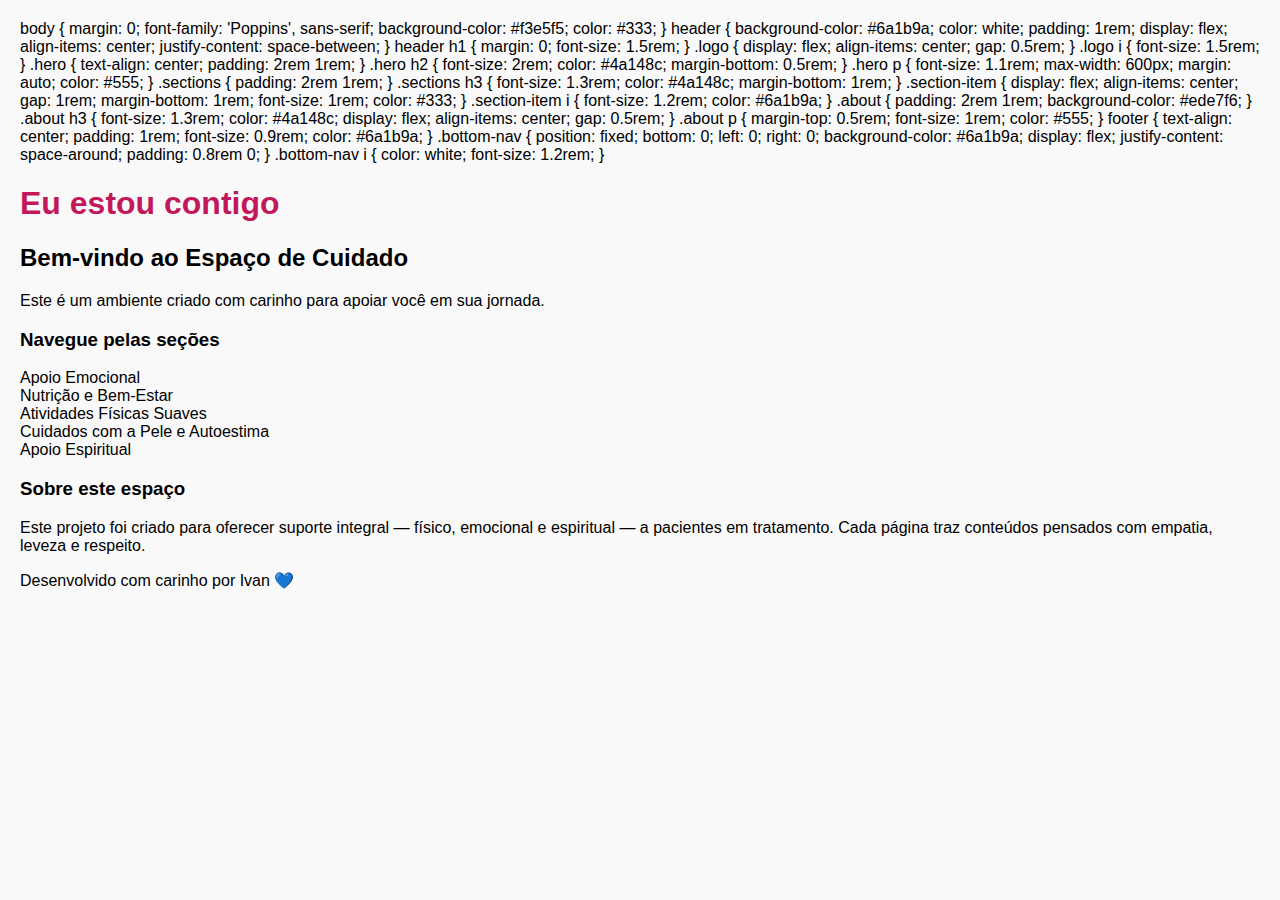
<file: index.html>
<!DOCTYPE html>
<html lang="pt-BR">
<head>
  <link rel="stylesheet" href="style.css">

    body {
      margin: 0;
      font-family: 'Poppins', sans-serif;
      background-color: #f3e5f5;
      color: #333;
    }

    header {
      background-color: #6a1b9a;
      color: white;
      padding: 1rem;
      display: flex;
      align-items: center;
      justify-content: space-between;
    }

    header h1 {
      margin: 0;
      font-size: 1.5rem;
    }

    .logo {
      display: flex;
      align-items: center;
      gap: 0.5rem;
    }

    .logo i {
      font-size: 1.5rem;
    }

    .hero {
      text-align: center;
      padding: 2rem 1rem;
    }

    .hero h2 {
      font-size: 2rem;
      color: #4a148c;
      margin-bottom: 0.5rem;
    }

    .hero p {
      font-size: 1.1rem;
      max-width: 600px;
      margin: auto;
      color: #555;
    }

    .sections {
      padding: 2rem 1rem;
    }

    .sections h3 {
      font-size: 1.3rem;
      color: #4a148c;
      margin-bottom: 1rem;
    }

    .section-item {
      display: flex;
      align-items: center;
      gap: 1rem;
      margin-bottom: 1rem;
      font-size: 1rem;
      color: #333;
    }

    .section-item i {
      font-size: 1.2rem;
      color: #6a1b9a;
    }

    .about {
      padding: 2rem 1rem;
      background-color: #ede7f6;
    }

    .about h3 {
      font-size: 1.3rem;
      color: #4a148c;
      display: flex;
      align-items: center;
      gap: 0.5rem;
    }

    .about p {
      margin-top: 0.5rem;
      font-size: 1rem;
      color: #555;
    }

    footer {
      text-align: center;
      padding: 1rem;
      font-size: 0.9rem;
      color: #6a1b9a;
    }

    .bottom-nav {
      position: fixed;
      bottom: 0;
      left: 0;
      right: 0;
      background-color: #6a1b9a;
      display: flex;
      justify-content: space-around;
      padding: 0.8rem 0;
    }

    .bottom-nav i {
      color: white;
      font-size: 1.2rem;
    }
  </style>
</head>
<body>

  <header>
    <div class="logo">
      <i class="fas fa-heart"></i>
      <h1>Eu estou contigo</h1>
    </div>
    <i class="fas fa-sun"></i>
  </header>

  <section class="hero">
    <h2>Bem-vindo ao Espaço de Cuidado</h2>
    <p>Este é um ambiente criado com carinho para apoiar você em sua jornada.</p>
  </section>

  <section class="sections">
    <h3>Navegue pelas seções</h3>
    <div class="section-item"><i class="fas fa-comment-dots"></i> Apoio Emocional</div>
    <div class="section-item"><i class="fas fa-apple-alt"></i> Nutrição e Bem-Estar</div>
    <div class="section-item"><i class="fas fa-person-walking"></i> Atividades Físicas Suaves</div>
    <div class="section-item"><i class="fas fa-droplet"></i> Cuidados com a Pele e Autoestima</div>
    <div class="section-item"><i class="fas fa-dove"></i> Apoio Espiritual</div>
  </section>

  <section class="about">
    <h3><i class="fas fa-lightbulb"></i> Sobre este espaço</h3>
    <p>Este projeto foi criado para oferecer suporte integral — físico, emocional e espiritual — a pacientes em tratamento. Cada página traz conteúdos pensados com empatia, leveza e respeito.</p>
  </section>

  <footer>
    Desenvolvido com carinho por Ivan 💙
  </footer>

  <div class="bottom-nav">
    <i class="fas fa-home"></i>
    <i class="fas fa-comment"></i>
    <i class="fas fa-envelope"></i>
  </div>

</body>
</html>
</file>
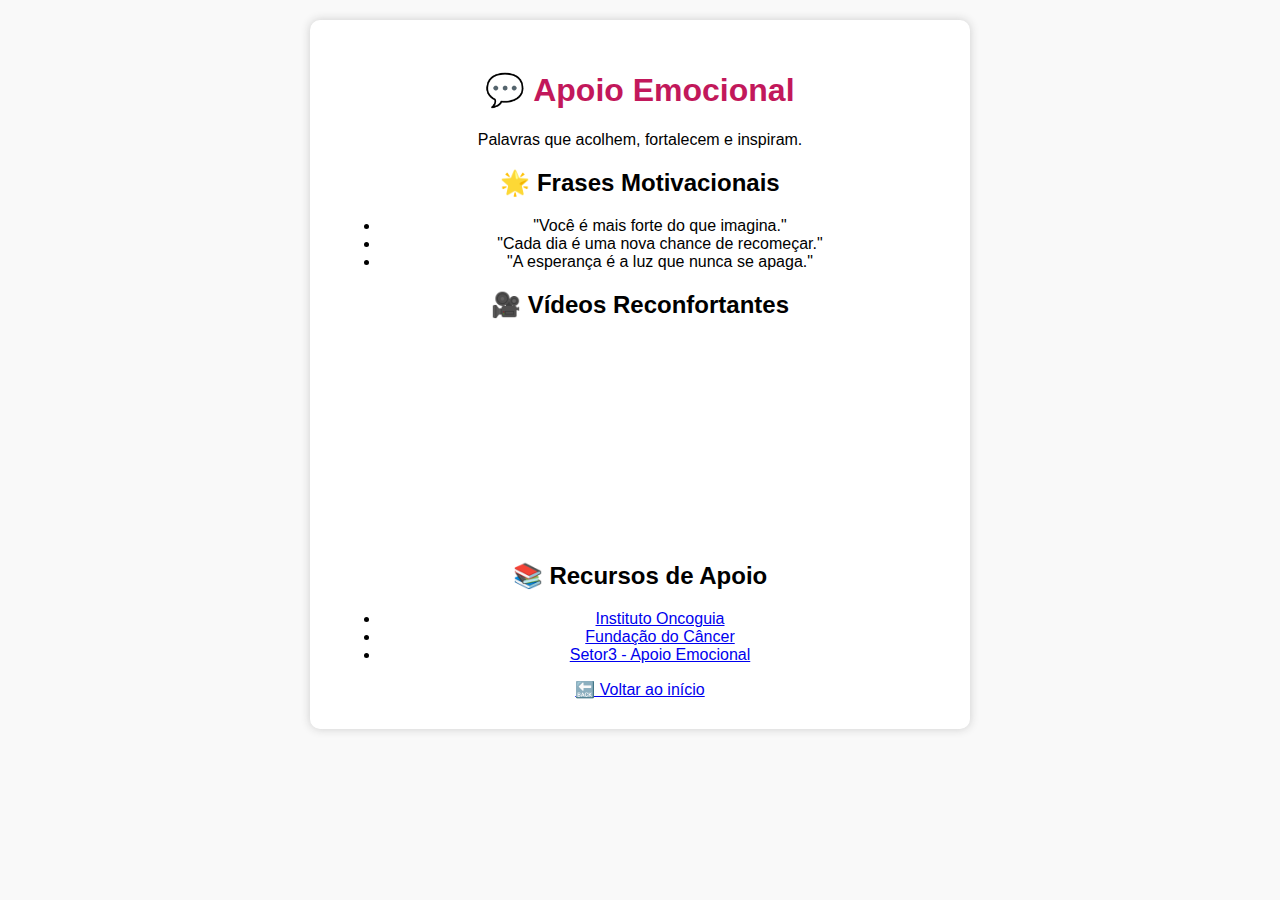
<file: apoio.html>
<!DOCTYPE html>
<html lang="pt-BR">
<head>
  <meta charset="UTF-8" />
  <meta name="viewport" content="width=device-width, initial-scale=1.0" />
  <title>Apoio Emocional</title>
  <link rel="stylesheet" href="style.css" />
</head>
<body>
  <div class="container">
    <h1>💬 Apoio Emocional</h1>
    <p>Palavras que acolhem, fortalecem e inspiram.</p>

    <section>
      <h2>🌟 Frases Motivacionais</h2>
      <ul>
        <li>"Você é mais forte do que imagina."</li>
        <li>"Cada dia é uma nova chance de recomeçar."</li>
        <li>"A esperança é a luz que nunca se apaga."</li>
      </ul>
    </section>

    <section>
      <h2>🎥 Vídeos Reconfortantes</h2>
      <iframe width="100%" height="200" src="https://www.youtube.com/embed/4UZrsTqkcW4" title="Mensagem de Esperança" frameborder="0" allowfullscreen></iframe>
    </section>

    <section>
      <h2>📚 Recursos de Apoio</h2>
      <ul>
        <li><a href="https://www.oncoguia.org.br/" target="_blank">Instituto Oncoguia</a></li>
        <li><a href="https://www.cancer.org.br/" target="_blank">Fundação do Câncer</a></li>
        <li><a href="https://www.setor3.com.br/apoio-emocional/" target="_blank">Setor3 - Apoio Emocional</a></li>
      </ul>
    </section>

    <a href="index.html">🔙 Voltar ao início</a>
  </div>
</body>
</html>
</file>
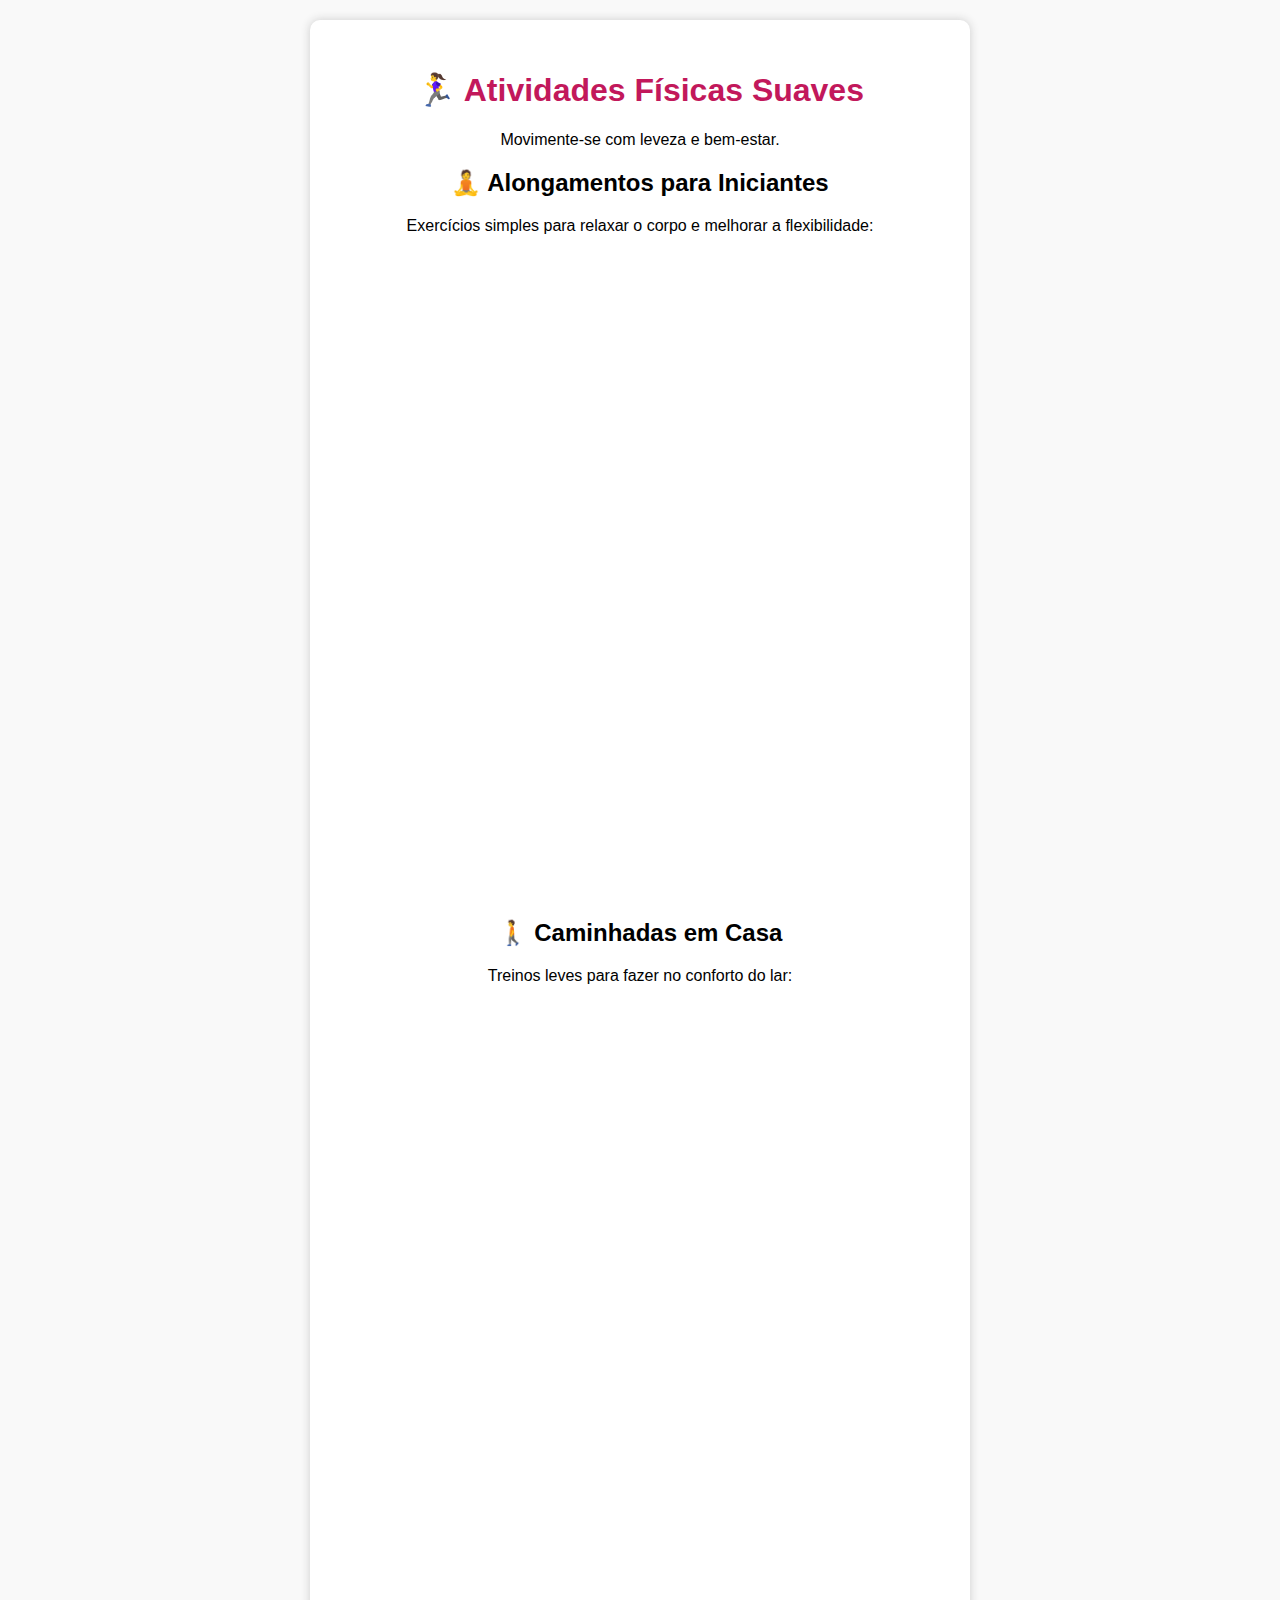
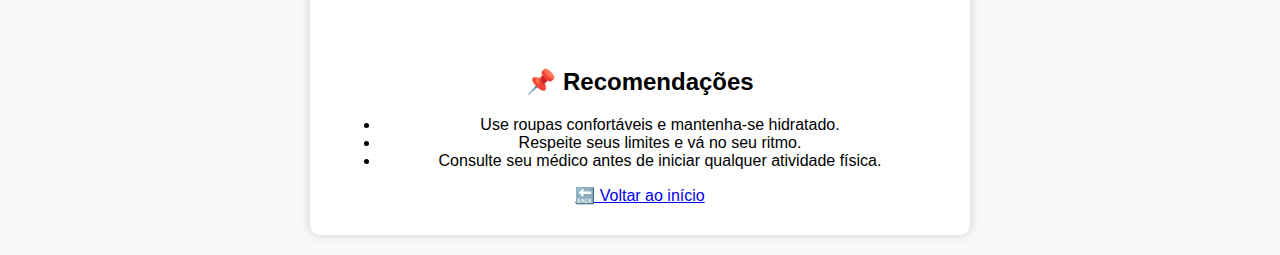
<file: atividade.html>
<!DOCTYPE html>
<html lang="pt-BR">
<head>
  <meta charset="UTF-8" />
  <meta name="viewport" content="width=device-width, initial-scale=1.0" />
  <title>Atividades Físicas Suaves</title>
  <link rel="stylesheet" href="style.css" />
</head>
<body>
  <div class="container">
    <h1>🏃‍♀️ Atividades Físicas Suaves</h1>
    <p>Movimente-se com leveza e bem-estar.</p>

    <section>
      <h2>🧘 Alongamentos para Iniciantes</h2>
      <p>Exercícios simples para relaxar o corpo e melhorar a flexibilidade:</p>

      <iframe width="100%" height="200" src="https://www.youtube.com/embed/EhSalNahUzs" title="Alongamento para iniciantes" frameborder="0" allowfullscreen></iframe>
      <br><br>
      <iframe width="100%" height="200" src="https://www.youtube.com/embed/ATXlJ5RPOxI" title="ALONGAMENTO BÁSICO DO BÁSICO - Começando do zero" frameborder="0" allowfullscreen></iframe>
      <br><br>
      <iframe width="100%" height="200" src="https://www.youtube.com/embed/ZcW2dVQCHw0" title="6 ALONGAMENTOS SIMPLES p/ fazer diariamente" frameborder="0" allowfullscreen></iframe>
    </section>

    <section>
      <h2>🚶 Caminhadas em Casa</h2>
      <p>Treinos leves para fazer no conforto do lar:</p>

      <iframe width="100%" height="200" src="https://www.youtube.com/embed/A7RSjxyzpDw" title="#CaminhadaEMCasa - Treino perfeito para Iniciantes - Carol Borba" frameborder="0" allowfullscreen></iframe>
      <br><br>
      <iframe width="100%" height="200" src="https://www.youtube.com/embed/Kb6QdTzMOj4" title="CHEGOU! - Caminhada em casa - iniciantes #01! - Carol Borba" frameborder="0" allowfullscreen></iframe>
      <br><br>
      <iframe width="100%" height="200" src="https://www.youtube.com/embed/ug1aHRd-B64" title="CAMINHADA EM CASA 15 MIN | Treino para emagrecer | AO VIVO" frameborder="0" allowfullscreen></iframe>
    </section>

    <section>
      <h2>📌 Recomendações</h2>
      <ul>
        <li>Use roupas confortáveis e mantenha-se hidratado.</li>
        <li>Respeite seus limites e vá no seu ritmo.</li>
        <li>Consulte seu médico antes de iniciar qualquer atividade física.</li>
      </ul>
    </section>

    <a href="index.html">🔙 Voltar ao início</a>
  </div>
</body>
</html>
</file>
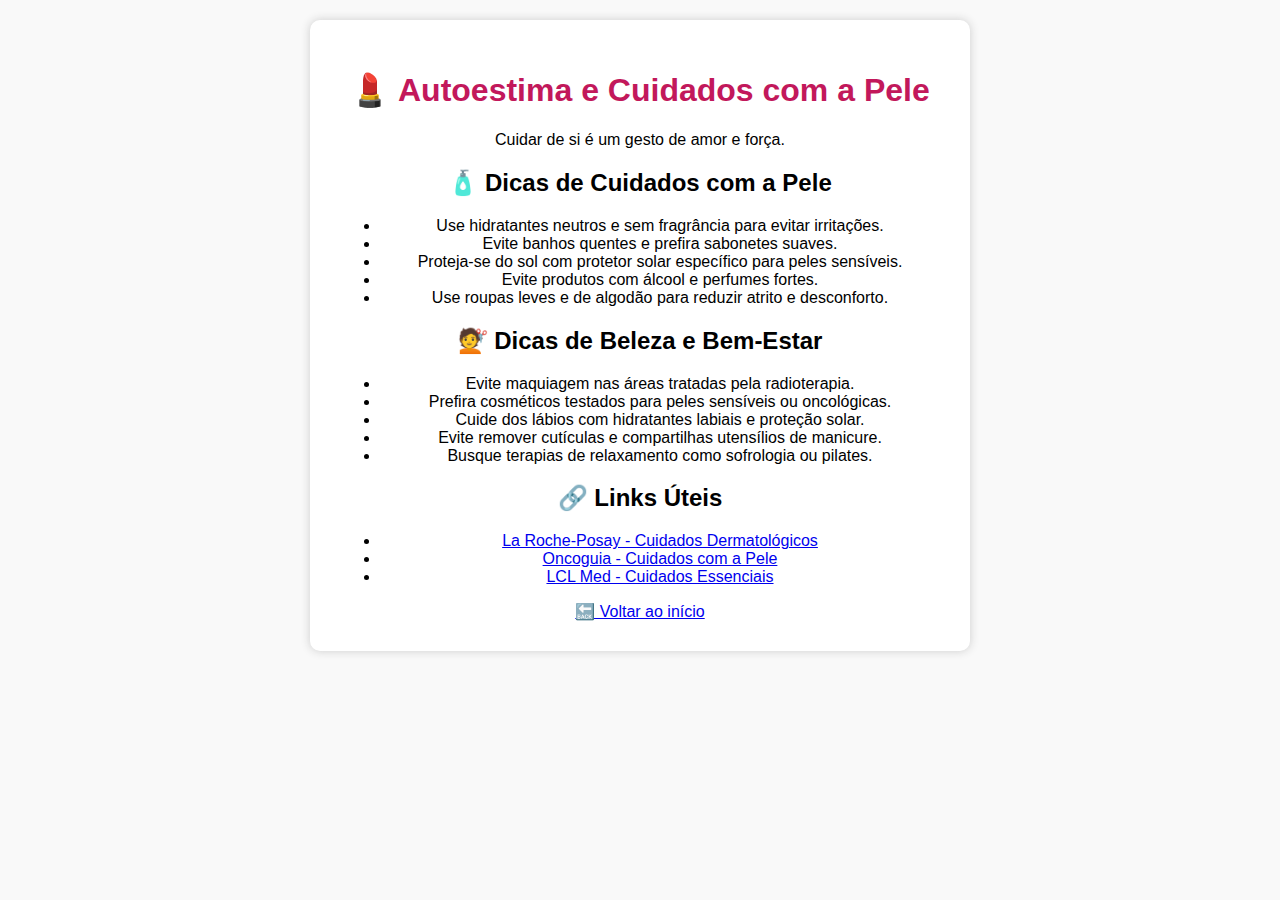
<file: autoestima.html>
<!DOCTYPE html>
<html lang="pt-BR">
<head>
  <meta charset="UTF-8" />
  <meta name="viewport" content="width=device-width, initial-scale=1.0" />
  <title>Autoestima e Cuidados com a Pele</title>
  <link rel="stylesheet" href="style.css" />
</head>
<body>
  <div class="container">
    <h1>💄 Autoestima e Cuidados com a Pele</h1>
    <p>Cuidar de si é um gesto de amor e força.</p>

    <section>
      <h2>🧴 Dicas de Cuidados com a Pele</h2>
      <ul>
        <li>Use hidratantes neutros e sem fragrância para evitar irritações.</li>
        <li>Evite banhos quentes e prefira sabonetes suaves.</li>
        <li>Proteja-se do sol com protetor solar específico para peles sensíveis.</li>
        <li>Evite produtos com álcool e perfumes fortes.</li>
        <li>Use roupas leves e de algodão para reduzir atrito e desconforto.</li>
      </ul>
    </section>

    <section>
      <h2>💇 Dicas de Beleza e Bem-Estar</h2>
      <ul>
        <li>Evite maquiagem nas áreas tratadas pela radioterapia.</li>
        <li>Prefira cosméticos testados para peles sensíveis ou oncológicas.</li>
        <li>Cuide dos lábios com hidratantes labiais e proteção solar.</li>
        <li>Evite remover cutículas e compartilhas utensílios de manicure.</li>
        <li>Busque terapias de relaxamento como sofrologia ou pilates.</li>
      </ul>
    </section>

    <section>
      <h2>🔗 Links Úteis</h2>
      <ul>
        <li><a href="https://www.laroche-posay.com.br/oncologia/cuidados-com-a-pele-durante-o-tratamento-de-cancer" target="_blank">La Roche-Posay - Cuidados Dermatológicos</a></li>
        <li><a href="https://www.oncoguia.org.br/conteudo/como-cuidar-da-pele-durante-o-tratamento-de-cancer/16672/7/" target="_blank">Oncoguia - Cuidados com a Pele</a></li>
        <li><a href="https://lcl.med.br/cuidados-essenciais-com-a-pele-durante-o-tratamento-oncologico/" target="_blank">LCL Med - Cuidados Essenciais</a></li>
      </ul>
    </section>

    <a href="index.html">🔙 Voltar ao início</a>
  </div>
</body>
</html>
</file>
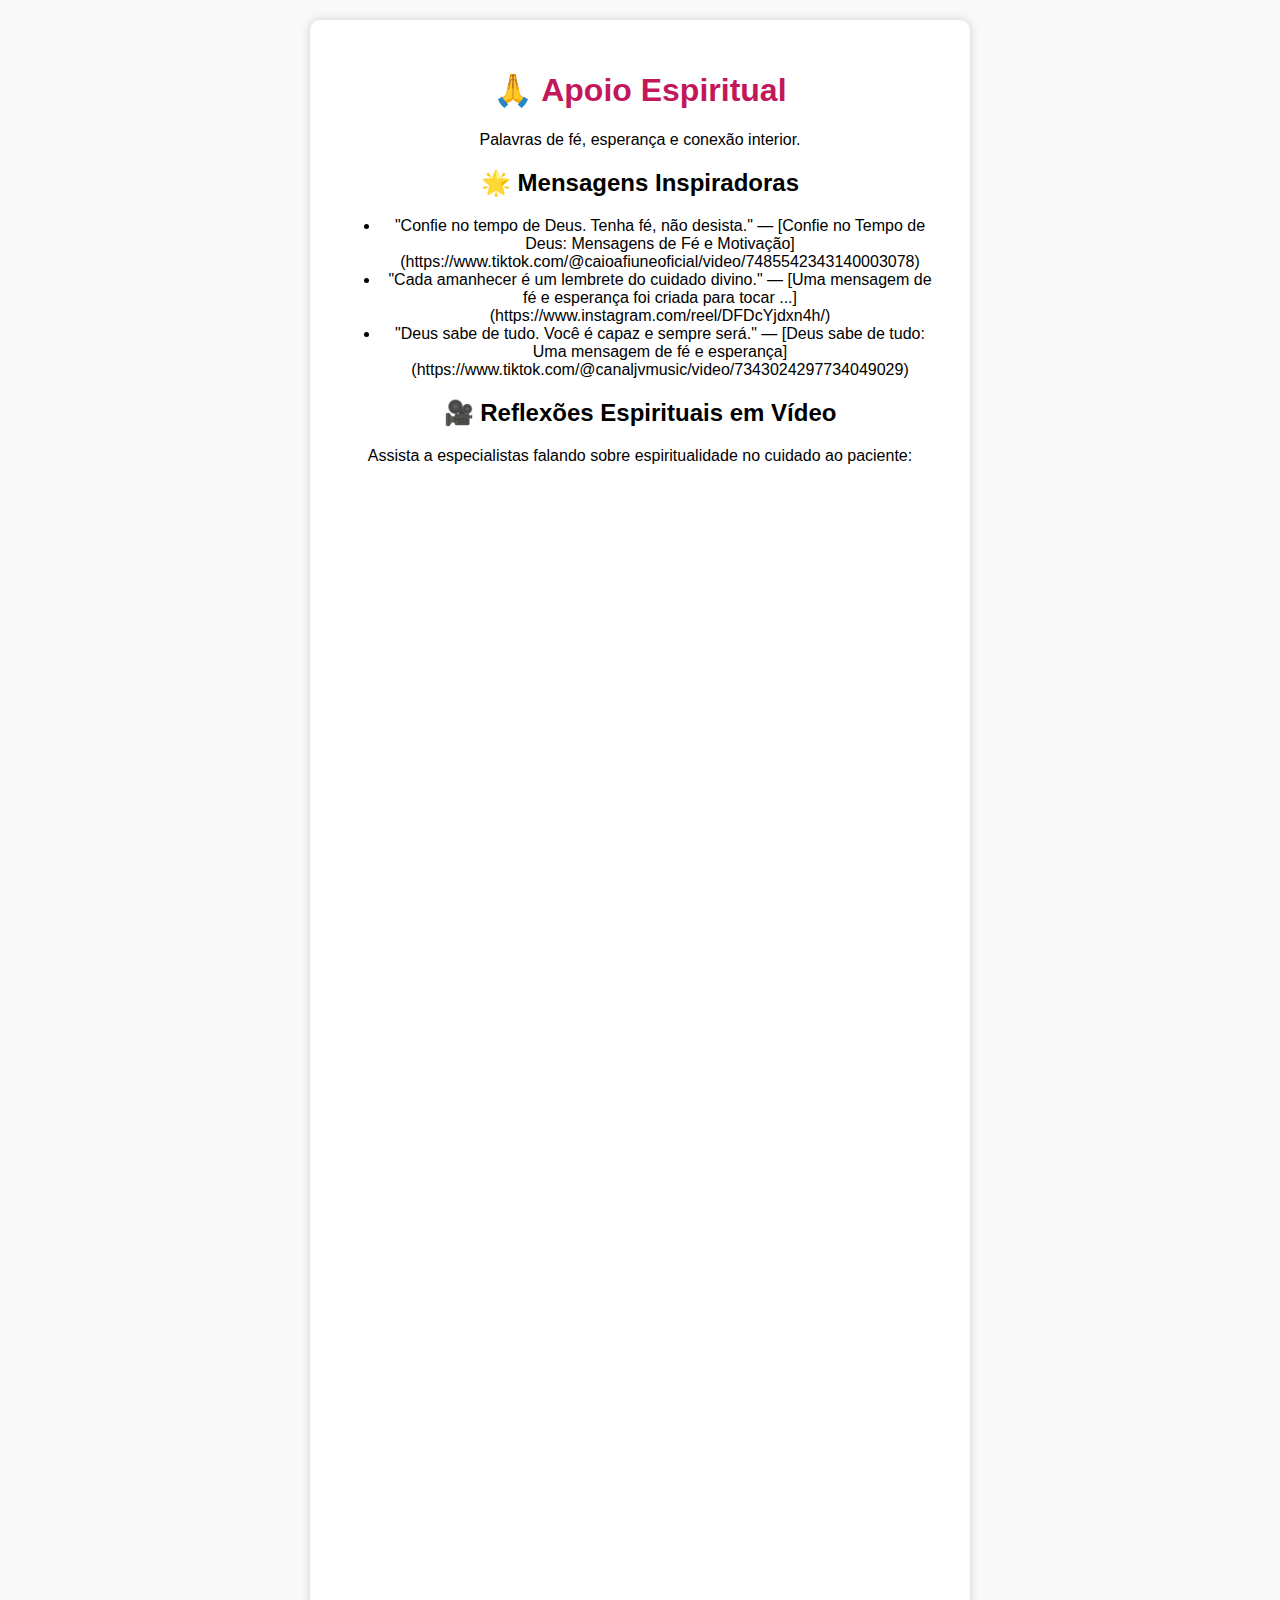
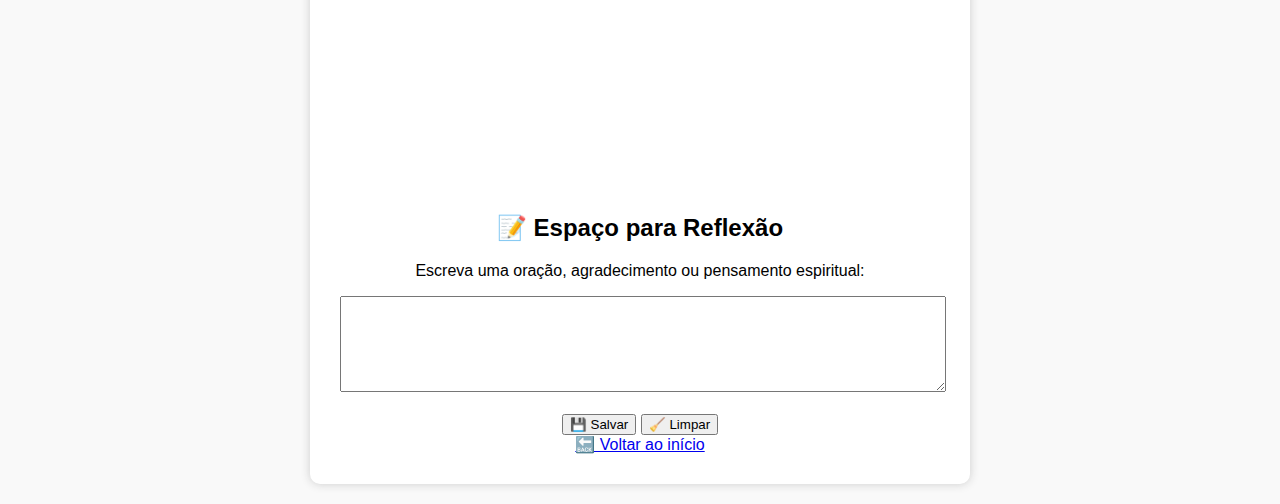
<file: espiritualidade.html>
<!DOCTYPE html>
<html lang="pt-BR">
<head>
  <meta charset="UTF-8" />
  <meta name="viewport" content="width=device-width, initial-scale=1.0" />
  <title>Apoio Espiritual</title>
  <link rel="stylesheet" href="style.css" />
</head>
<body>
  <div class="container">
    <h1>🙏 Apoio Espiritual</h1>
    <p>Palavras de fé, esperança e conexão interior.</p>

    <section>
      <h2>🌟 Mensagens Inspiradoras</h2>
      <ul>
        <li>"Confie no tempo de Deus. Tenha fé, não desista." — [Confie no Tempo de Deus: Mensagens de Fé e Motivação](https://www.tiktok.com/@caioafiuneoficial/video/7485542343140003078)</li>
        <li>"Cada amanhecer é um lembrete do cuidado divino." — [Uma mensagem de fé e esperança foi criada para tocar ...](https://www.instagram.com/reel/DFDcYjdxn4h/)</li>
        <li>"Deus sabe de tudo. Você é capaz e sempre será." — [Deus sabe de tudo: Uma mensagem de fé e esperança](https://www.tiktok.com/@canaljvmusic/video/7343024297734049029)</li>
      </ul>
    </section>

    <section>
      <h2>🎥 Reflexões Espirituais em Vídeo</h2>
      <p>Assista a especialistas falando sobre espiritualidade no cuidado ao paciente:</p>

      <iframe width="100%" height="200" src="https://www.youtube.com/embed/InLUW7hJf0M" title="Como integrar a espiritualidade no cuidado aos pacientes?" frameborder="0" allowfullscreen></iframe>
      <br><br>
      <iframe width="100%" height="200" src="https://www.youtube.com/embed/eY8ibY5XQSE" title="COMO FALAR SOBRE ESPIRITUALIDADE COM SEUS ..." frameborder="0" allowfullscreen></iframe>
      <br><br>
      <iframe width="100%" height="200" src="https://www.youtube.com/embed/NmwFXuI1X-c" title="Espiritualidade nas Situações Limites: a Visão Médica" frameborder="0" allowfullscreen></iframe>
      <br><br>
      <iframe width="100%" height="200" src="https://www.youtube.com/embed/NbQ1CMG8fOQ" title="REFLEXÕES SOBRE ESPIRITUALIDADE, PRÁTICAS ..." frameborder="0" allowfullscreen></iframe>
      <br><br>
      <iframe width="100%" height="200" src="https://www.youtube.com/embed/2Jk2J_NbB4A" title="Espiritualidade e medicina" frameborder="0" allowfullscreen></iframe>
      <br><br>
      <iframe width="100%" height="200" src="https://www.youtube.com/embed/oOPG5seOd40" title="Como abordar a Religiosidade e Espiritualidade na terapia ..." frameborder="0" allowfullscreen></iframe>
    </section>

    <section>
      <h2>📝 Espaço para Reflexão</h2>
      <p>Escreva uma oração, agradecimento ou pensamento espiritual:</p>
      <textarea id="reflexao" rows="6" style="width:100%;"></textarea>
      <br><br>
      <button onclick="salvarReflexao()">💾 Salvar</button>
      <button onclick="limparReflexao()">🧹 Limpar</button>
    </section>

    <a href="index.html">🔙 Voltar ao início</a>
  </div>

  <script>
    function salvarReflexao() {
      const texto = document.getElementById('reflexao').value;
      localStorage.setItem('reflexaoEspiritual', texto);
      alert('Reflexão salva com sucesso!');
    }

    function limparReflexao() {
      document.getElementById('reflexao').value = '';
      localStorage.removeItem('reflexaoEspiritual');
    }

    window.onload = function() {
      const textoSalvo = localStorage.getItem('reflexaoEspiritual');
      if (textoSalvo) {
        document.getElementById('reflexao').value = textoSalvo;
      }
    }
  </script>
</body>
</html>
</file>
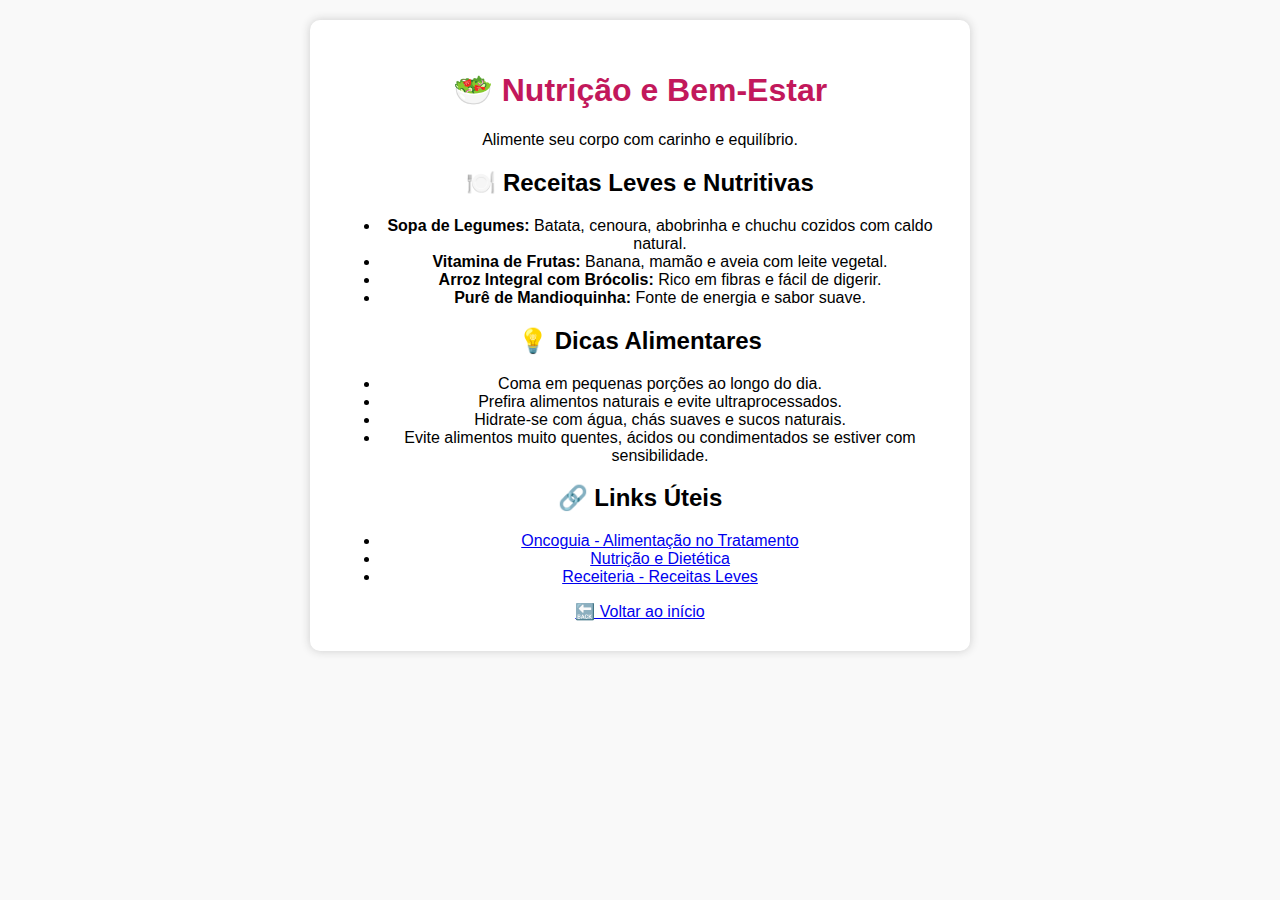
<file: nutricao.html>
<!DOCTYPE html>
<html lang="pt-BR">
<head>
  <meta charset="UTF-8" />
  <meta name="viewport" content="width=device-width, initial-scale=1.0" />
  <title>Nutrição e Bem-Estar</title>
  <link rel="stylesheet" href="style.css" />
</head>
<body>
  <div class="container">
    <h1>🥗 Nutrição e Bem-Estar</h1>
    <p>Alimente seu corpo com carinho e equilíbrio.</p>

    <section>
      <h2>🍽️ Receitas Leves e Nutritivas</h2>
      <ul>
        <li><strong>Sopa de Legumes:</strong> Batata, cenoura, abobrinha e chuchu cozidos com caldo natural.</li>
        <li><strong>Vitamina de Frutas:</strong> Banana, mamão e aveia com leite vegetal.</li>
        <li><strong>Arroz Integral com Brócolis:</strong> Rico em fibras e fácil de digerir.</li>
        <li><strong>Purê de Mandioquinha:</strong> Fonte de energia e sabor suave.</li>
      </ul>
    </section>

    <section>
      <h2>💡 Dicas Alimentares</h2>
      <ul>
        <li>Coma em pequenas porções ao longo do dia.</li>
        <li>Prefira alimentos naturais e evite ultraprocessados.</li>
        <li>Hidrate-se com água, chás suaves e sucos naturais.</li>
        <li>Evite alimentos muito quentes, ácidos ou condimentados se estiver com sensibilidade.</li>
      </ul>
    </section>

    <section>
      <h2>🔗 Links Úteis</h2>
      <ul>
        <li><a href="https://www.oncoguia.org.br/conteudo/alimentacao-durante-o-tratamento/121/33/" target="_blank">Oncoguia - Alimentação no Tratamento</a></li>
        <li><a href="https://nutricaoedietetica.com.br/" target="_blank">Nutrição e Dietética</a></li>
        <li><a href="https://www.receiteria.com.br/receitas-leves/" target="_blank">Receiteria - Receitas Leves</a></li>
      </ul>
    </section>

    <a href="index.html">🔙 Voltar ao início</a>
  </div>
</body>
</html>
</file>
<file: style.css>
body {
  font-family: Arial, sans-serif;
  background: #f9f9f9;
  margin: 0;
  padding: 20px;
}

.container {
  max-width: 600px;
  margin: auto;
  background: white;
  padding: 30px;
  border-radius: 10px;
  box-shadow: 0 0 10px #ccc;
  text-align: center;
}

h1 {
  color: #c2185b;
}

nav {
  display: flex;
  flex-direction: column;
  gap: 15px;
  margin-top: 30px;
}

nav a {
  text-decoration: none;
  background: #c2185b;
  color: white;
  padding: 15px;
  border-radius: 8px;
  font-size: 18px;
}

nav a:hover {
  background: #a3154a;
}
</file>
